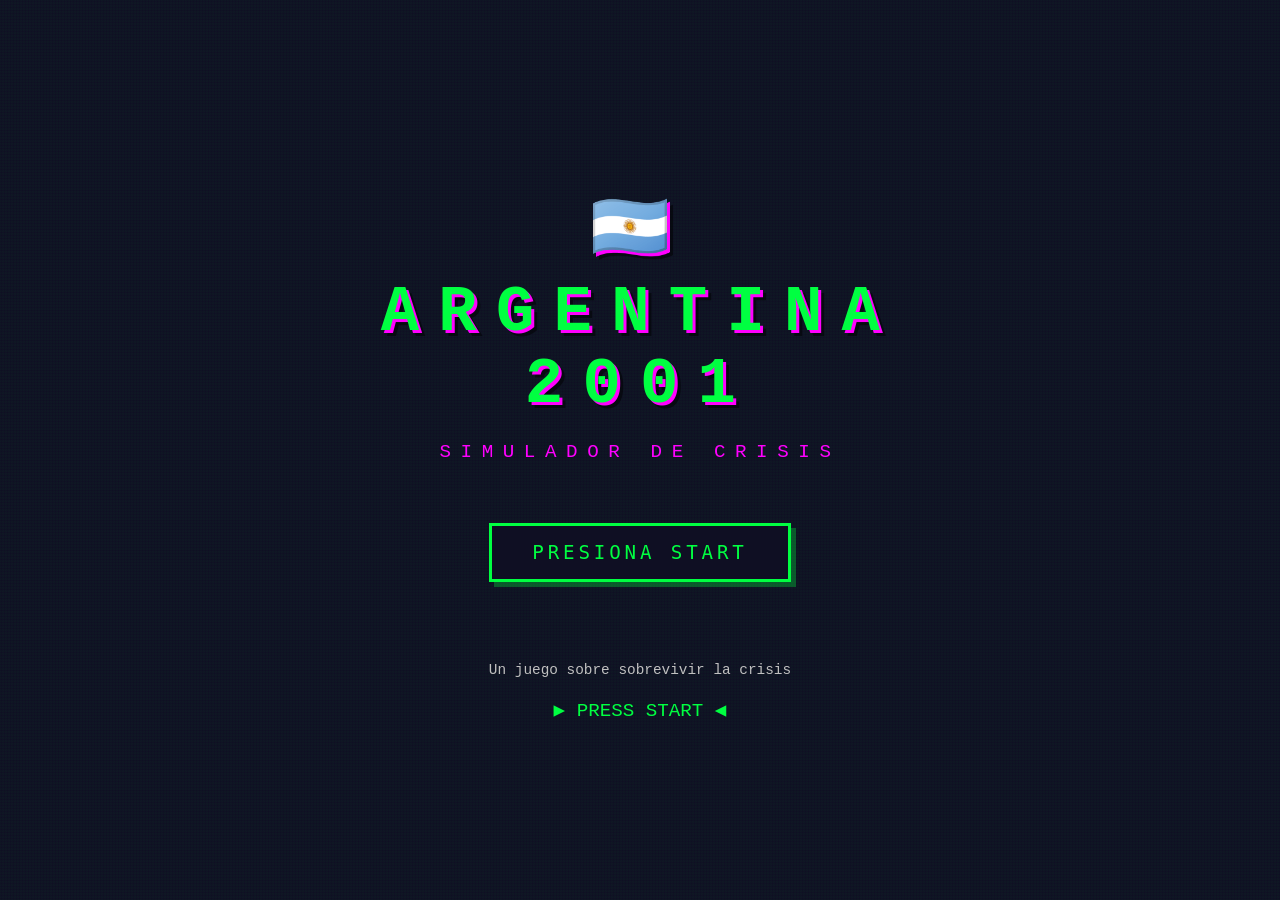
<file: public/index.html>
<!DOCTYPE html>
<html lang="es">
<head>
    <meta charset="UTF-8">
    <meta name="viewport" content="width=device-width, initial-scale=1.0">
    <title>🇦🇷 Simulador Argentina 2001</title>
    <link rel="icon" href="data:image/svg+xml,<svg xmlns=%22http://www.w3.org/2000/svg%22 viewBox=%220 0 100 100%22><text y=%22.9em%22 font-size=%2290%22>🇦🇷</text></svg>">
    <link rel="stylesheet" href="style.css">
</head>
<body>
    <div class="container">
        <!-- Pantalla de inicio -->
        <div id="start-screen" class="screen active">
            <div class="title-container">
                <h1 class="pixel-title">🇦🇷</h1>
                <h2 class="pixel-title">ARGENTINA 2001</h2>
                <p class="subtitle">SIMULADOR DE CRISIS</p>
            </div>
            <button id="start-btn" class="pixel-btn">PRESIONA START</button>
            <div class="credits">
                <p>Un juego sobre sobrevivir la crisis</p>
                <p class="blink">▶ PRESS START ◀</p>
            </div>
        </div>

        <!-- Pantalla del juego -->
        <div id="game-screen" class="screen">
            <!-- Header con stats -->
<div class="hud-overlay">
                <div class="hud-stat">
                    <span class="hud-label">T</span>
                    <span id="turn" class="hud-value">1</span>
                </div>
                <div class="hud-stat">
                    <span class="hud-label">PBI</span>
                    <span id="pbi" class="hud-value">100</span>
                </div>
                <div class="hud-stat">
                    <span class="hud-label">R</span>
                    <span id="reservas" class="hud-value">50</span>
                </div>
            </div>

            <!-- Panel de economía -->
            <div class="economy-panel">
                <div class="economy-item">
                    <span>💰 Deuda:</span>
                    <div class="progress-bar">
                        <div id="bar-deuda" class="progress-fill" style="width: 50%"></div>
                        <span id="val-deuda" class="progress-text">100</span>
                    </div>
                </div>
                <div class="economy-item">
                    <span>📉 Desempleo:</span>
                    <div class="progress-bar">
                        <div id="bar-desempleo" class="progress-fill" style="width: 20%"></div>
                        <span id="val-desempleo" class="progress-text">10%</span>
                    </div>
                </div>
                <div class="economy-item">
                    <span>🔥 Inflación:</span>
                    <div class="progress-bar">
                        <div id="bar-inflacion" class="progress-fill" style="width: 5%"></div>
                        <span id="val-inflacion" class="progress-text">-1%</span>
                    </div>
                </div>
                <div class="economy-item">
                    <span>😡 Descontento:</span>
                    <div class="progress-bar">
                        <div id="bar-descontento" class="progress-fill" style="width: 30%"></div>
                        <span id="val-descontento" class="progress-text">30</span>
                    </div>
                </div>
            </div>

            <!-- Panel de eventos -->
            <div id="event-panel" class="event-panel hidden">
                <h3 class="event-title">📰 NOTICIA</h3>
                <p id="event-text" class="event-text"></p>
                <button id="event-ok-btn" class="pixel-btn">CONTINUAR</button>
            </div>

            <!-- Panel de decisiones -->
            <div id="decision-panel" class="decision-panel">
                <h3 class="decision-title">🤔 ¿QUÉ HACÉS?</h3>
                <div id="decisions-list" class="decisions-list">
                    <!-- Se llenan dinámicamente -->
                </div>
            </div>

            <!-- Panel de game over -->
            <div id="gameover-panel" class="gameover-panel hidden">
                <h2 class="gameover-title">GAME OVER</h2>
                <p id="gameover-reason" class="gameover-reason"></p>
                <p class="gameover-turns">Sobreviviste <span id="final-turns">0</span> turnos</p>
                <button id="restart-btn" class="pixel-btn">REINTENTAR</button>
            </div>
        </div>
    </div>

    <!-- Audio (opcional) -->
    <audio id="audio-click" src="[data-uri]"))

    <script>
        // Script INLINE para evitar problemas de caché
        console.log('🚀 JS INLINE CARGADO');
        
        const API_URL = 'http://localhost:5000';
        
        window.addEventListener('load', function() {
            console.log('✅ Página cargada');
            
            const btn = document.getElementById('start-btn');
            console.log('Botón encontrado:', btn);
            
            if (btn) {
                btn.onclick = function() {
                    console.log('🖱️ CLICK DETECTADO!!!');
                    document.getElementById('start-screen').style.display = 'none';
                    document.getElementById('game-screen').style.display = 'block';
                    alert('FUNCIONA!!! Ahora voy a conectar con la API...');
                    iniciarJuego();
                };
                console.log('✅ Evento agregado');
            } else {
                console.error('❌ NO SE ENCONTRÓ EL BOTÓN');
            }
        });
        
        async function iniciarJuego() {
            try {
                console.log('Conectando a:', API_URL);
                const resp = await fetch(API_URL + '/api/new-game', {
                    method: 'POST',
                    headers: {'Content-Type': 'application/json'}
                });
                const data = await resp.json();
                console.log('Juego iniciado:', data);
                alert('Game ID: ' + data.game_id);
            } catch(e) {
                console.error('Error:', e);
                alert('Error: ' + e.message);
            }
        }
        
        console.log('📜 Script configurado');
    </script>
</body>
</html>
</file>
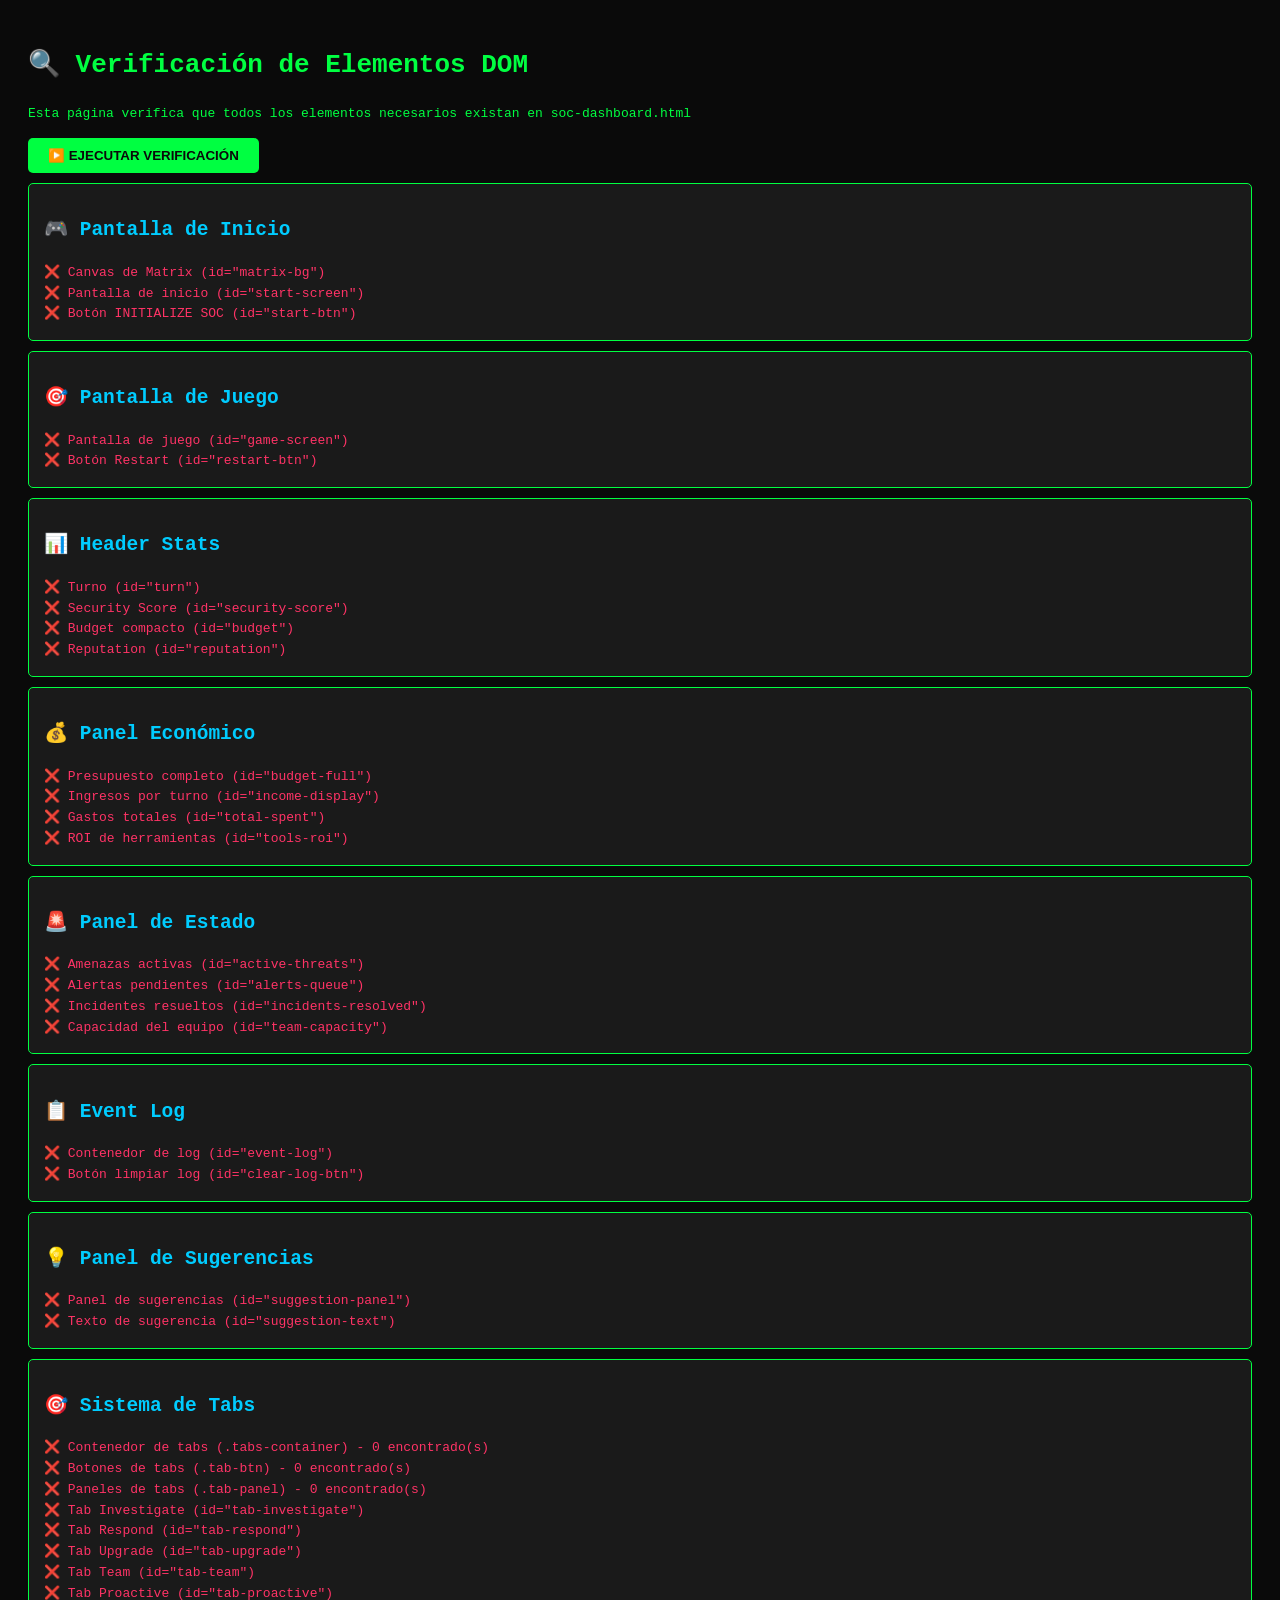
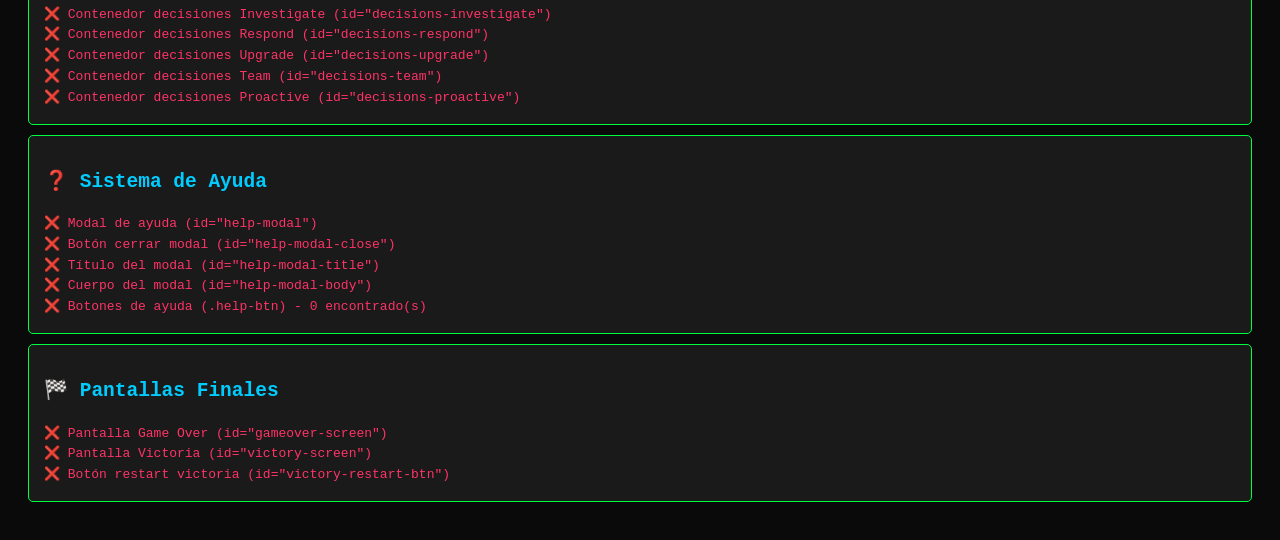
<file: public/check-dom.html>
<!DOCTYPE html>
<html lang="es">
<head>
    <meta charset="UTF-8">
    <meta name="viewport" content="width=device-width, initial-scale=1.0">
    <title>🔍 Verificación de Elementos DOM</title>
    <style>
        body {
            font-family: monospace;
            background: #0a0a0a;
            color: #00ff41;
            padding: 20px;
            line-height: 1.6;
        }
        .check { color: #00ff41; }
        .cross { color: #ff3366; }
        .section {
            background: #1a1a1a;
            border: 1px solid #00ff41;
            padding: 15px;
            margin: 10px 0;
            border-radius: 5px;
        }
        h2 { color: #00ccff; }
        button {
            background: #00ff41;
            color: #0a0a0a;
            border: none;
            padding: 10px 20px;
            font-weight: bold;
            cursor: pointer;
            border-radius: 5px;
        }
        button:hover { background: #00ccff; }
    </style>
</head>
<body>
    <h1>🔍 Verificación de Elementos DOM</h1>
    <p>Esta página verifica que todos los elementos necesarios existan en soc-dashboard.html</p>
    
    <button onclick="runChecks()">▶️ EJECUTAR VERIFICACIÓN</button>
    <div id="results"></div>

    <script>
        function check(elementId, description) {
            const exists = document.getElementById(elementId) !== null;
            const icon = exists ? '✅' : '❌';
            const className = exists ? 'check' : 'cross';
            return `<div class="${className}">${icon} ${description} (<code>id="${elementId}"</code>)</div>`;
        }

        function checkQuery(selector, description) {
            const count = document.querySelectorAll(selector).length;
            const exists = count > 0;
            const icon = exists ? '✅' : '❌';
            const className = exists ? 'check' : 'cross';
            return `<div class="${className}">${icon} ${description} (<code>${selector}</code>) - ${count} encontrado(s)</div>`;
        }

        function runChecks() {
            let html = '';

            // PANTALLA DE INICIO
            html += '<div class="section">';
            html += '<h2>🎮 Pantalla de Inicio</h2>';
            html += check('matrix-bg', 'Canvas de Matrix');
            html += check('start-screen', 'Pantalla de inicio');
            html += check('start-btn', 'Botón INITIALIZE SOC');
            html += '</div>';

            // PANTALLA DE JUEGO
            html += '<div class="section">';
            html += '<h2>🎯 Pantalla de Juego</h2>';
            html += check('game-screen', 'Pantalla de juego');
            html += check('restart-btn', 'Botón Restart');
            html += '</div>';

            // HEADER
            html += '<div class="section">';
            html += '<h2>📊 Header Stats</h2>';
            html += check('turn', 'Turno');
            html += check('security-score', 'Security Score');
            html += check('budget', 'Budget compacto');
            html += check('reputation', 'Reputation');
            html += '</div>';

            // PANEL ECONÓMICO
            html += '<div class="section">';
            html += '<h2>💰 Panel Económico</h2>';
            html += check('budget-full', 'Presupuesto completo');
            html += check('income-display', 'Ingresos por turno');
            html += check('total-spent', 'Gastos totales');
            html += check('tools-roi', 'ROI de herramientas');
            html += '</div>';

            // PANEL DE ESTADO
            html += '<div class="section">';
            html += '<h2>🚨 Panel de Estado</h2>';
            html += check('active-threats', 'Amenazas activas');
            html += check('alerts-queue', 'Alertas pendientes');
            html += check('incidents-resolved', 'Incidentes resueltos');
            html += check('team-capacity', 'Capacidad del equipo');
            html += '</div>';

            // EVENT LOG
            html += '<div class="section">';
            html += '<h2>📋 Event Log</h2>';
            html += check('event-log', 'Contenedor de log');
            html += check('clear-log-btn', 'Botón limpiar log');
            html += '</div>';

            // SUGERENCIAS
            html += '<div class="section">';
            html += '<h2>💡 Panel de Sugerencias</h2>';
            html += check('suggestion-panel', 'Panel de sugerencias');
            html += check('suggestion-text', 'Texto de sugerencia');
            html += '</div>';

            // SISTEMA DE TABS
            html += '<div class="section">';
            html += '<h2>🎯 Sistema de Tabs</h2>';
            html += checkQuery('.tabs-container', 'Contenedor de tabs');
            html += checkQuery('.tab-btn', 'Botones de tabs');
            html += checkQuery('.tab-panel', 'Paneles de tabs');
            html += check('tab-investigate', 'Tab Investigate');
            html += check('tab-respond', 'Tab Respond');
            html += check('tab-upgrade', 'Tab Upgrade');
            html += check('tab-team', 'Tab Team');
            html += check('tab-proactive', 'Tab Proactive');
            html += check('decisions-investigate', 'Contenedor decisiones Investigate');
            html += check('decisions-respond', 'Contenedor decisiones Respond');
            html += check('decisions-upgrade', 'Contenedor decisiones Upgrade');
            html += check('decisions-team', 'Contenedor decisiones Team');
            html += check('decisions-proactive', 'Contenedor decisiones Proactive');
            html += '</div>';

            // SISTEMA DE AYUDA
            html += '<div class="section">';
            html += '<h2>❓ Sistema de Ayuda</h2>';
            html += check('help-modal', 'Modal de ayuda');
            html += check('help-modal-close', 'Botón cerrar modal');
            html += check('help-modal-title', 'Título del modal');
            html += check('help-modal-body', 'Cuerpo del modal');
            html += checkQuery('.help-btn', 'Botones de ayuda');
            html += '</div>';

            // PANTALLAS FINALES
            html += '<div class="section">';
            html += '<h2>🏁 Pantallas Finales</h2>';
            html += check('gameover-screen', 'Pantalla Game Over');
            html += check('victory-screen', 'Pantalla Victoria');
            html += check('victory-restart-btn', 'Botón restart victoria');
            html += '</div>';

            document.getElementById('results').innerHTML = html;
        }

        // Auto-run on load
        window.addEventListener('load', () => {
            setTimeout(runChecks, 500);
        });
    </script>
</body>
</html>
</file>
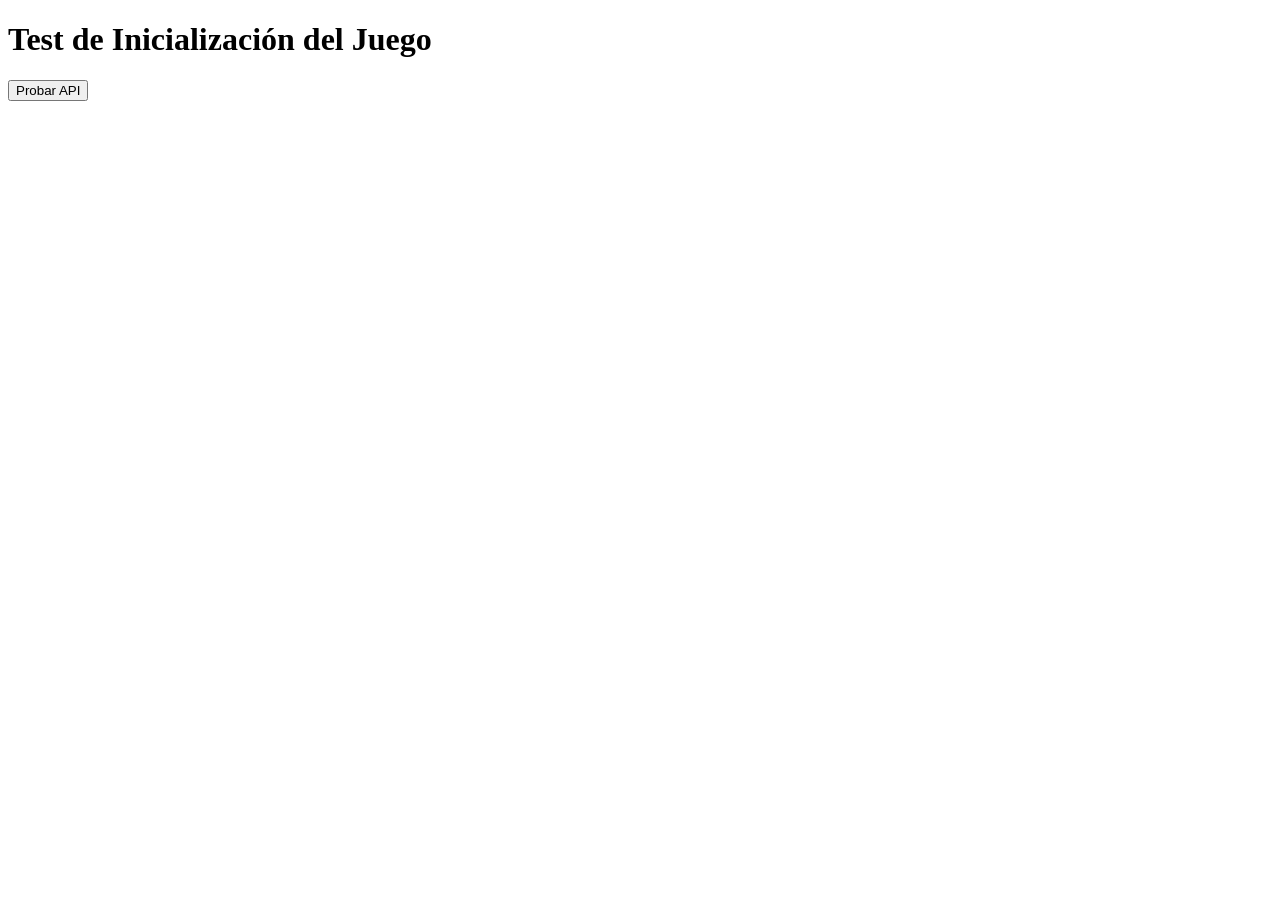
<file: public/test-init.html>
<!DOCTYPE html>
<html lang="es">
<head>
    <meta charset="UTF-8">
    <meta name="viewport" content="width=device-width, initial-scale=1.0">
    <title>Test Initialization</title>
</head>
<body>
    <h1>Test de Inicialización del Juego</h1>
    <button id="test-btn">Probar API</button>
    <pre id="result"></pre>

    <script>
        const API_URL = window.location.hostname === 'localhost' 
            ? 'http://localhost:8080'
            : '';

        document.getElementById('test-btn').addEventListener('click', async () => {
            const result = document.getElementById('result');
            result.textContent = 'Probando API...\n';

            try {
                // Test 1: Health check
                result.textContent += '\n1. Testing health endpoint...\n';
                const healthRes = await fetch(`${API_URL}/api/health`);
                const health = await healthRes.json();
                result.textContent += `   ✅ Health: ${health.status}\n`;

                // Test 2: Create game
                result.textContent += '\n2. Creating new game...\n';
                const gameRes = await fetch(`${API_URL}/api/game/new`, {
                    method: 'POST',
                    headers: { 'Content-Type': 'application/json' }
                });
                const game = await gameRes.json();
                result.textContent += `   ✅ Session: ${game.sessionId}\n`;
                result.textContent += `   ✅ Budget: $${game.state.budget}\n`;
                result.textContent += `   ✅ Security Score: ${game.state.securityScore}\n`;

                // Test 3: Get decisions
                result.textContent += '\n3. Getting decisions...\n';
                const decisionsRes = await fetch(`${API_URL}/api/game/${game.sessionId}/decisions?category=investigate`);
                const decisions = await decisionsRes.json();
                result.textContent += `   ✅ Found ${decisions.decisions.length} decisions\n`;

                result.textContent += '\n✅ TODAS LAS PRUEBAS PASARON!\n';
                result.textContent += '\nEl servidor funciona correctamente.\n';
                result.textContent += 'Si el juego no arranca, el problema está en el JavaScript del frontend.\n';

            } catch (error) {
                result.textContent += `\n❌ ERROR: ${error.message}\n`;
            }
        });
    </script>
</body>
</html>
</file>
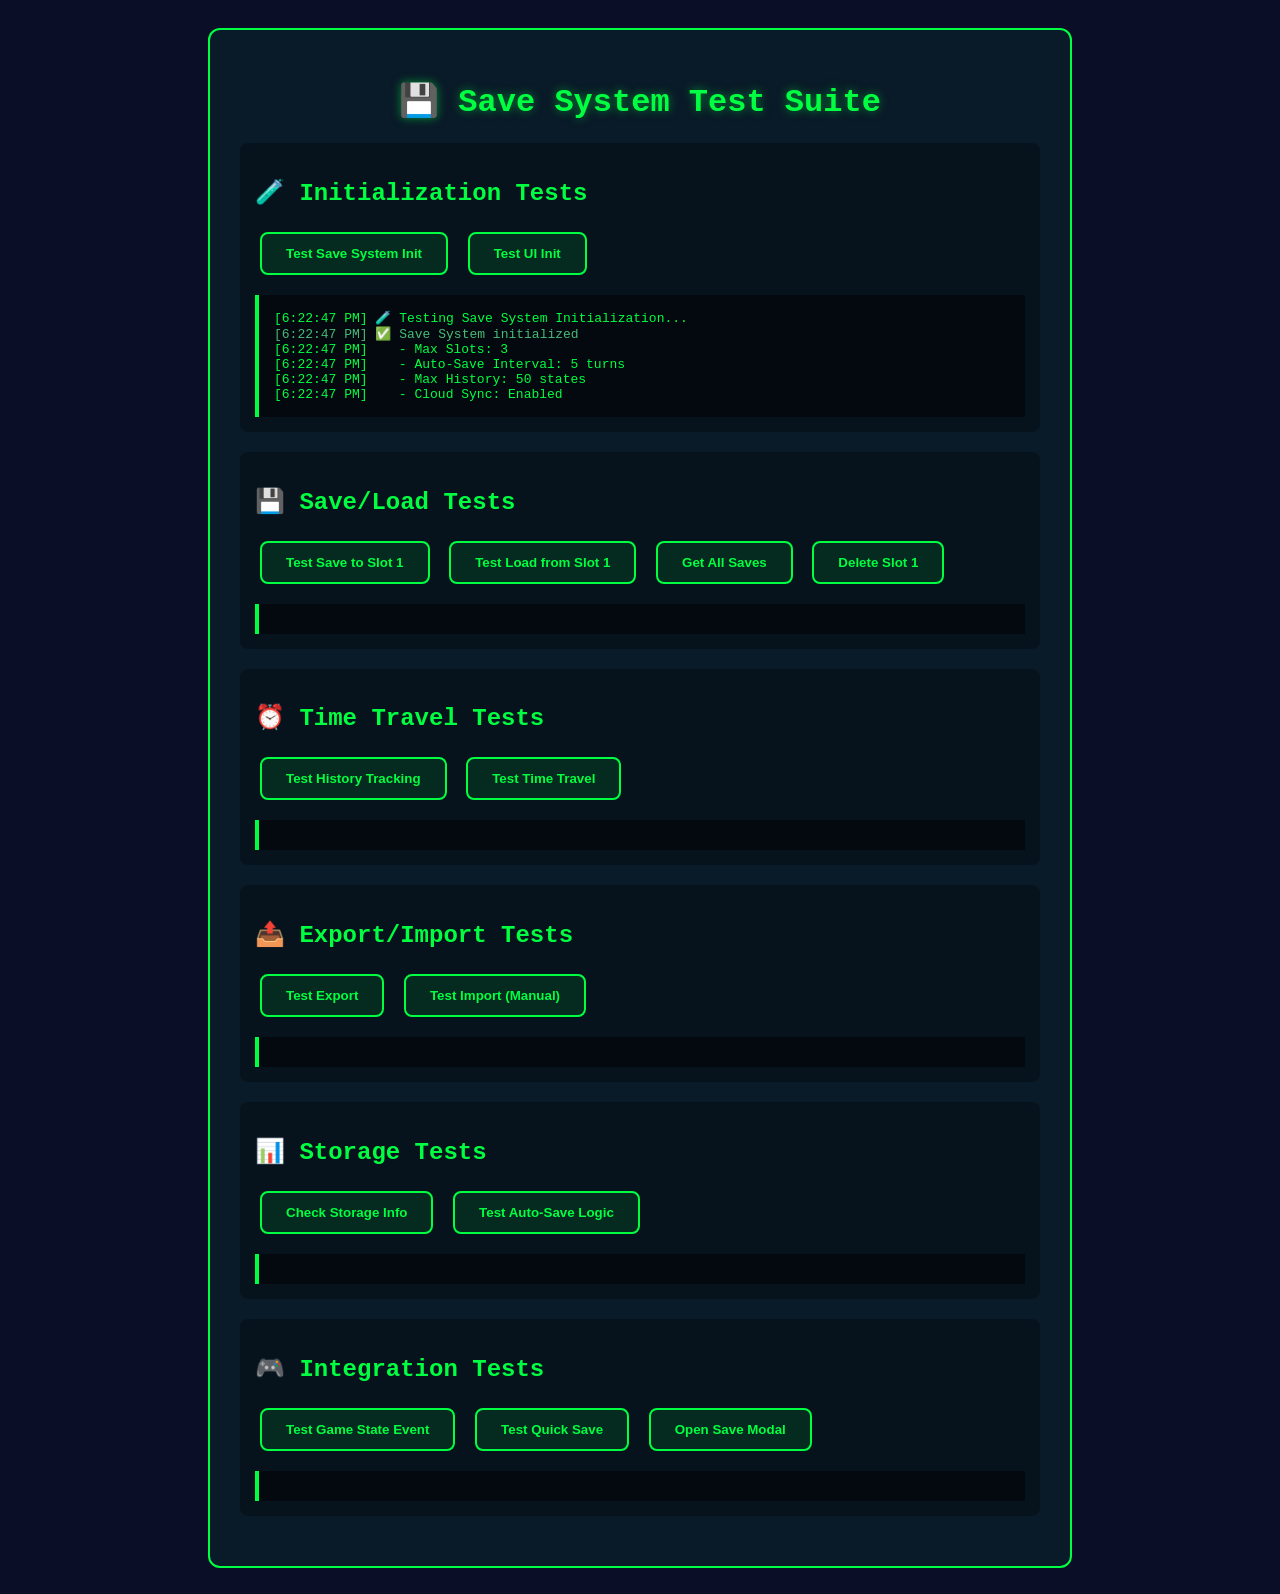
<file: public/test-save-system.html>
<!DOCTYPE html>
<html lang="en">
<head>
    <meta charset="UTF-8">
    <meta name="viewport" content="width=device-width, initial-scale=1.0">
    <title>Save System Test</title>
    <link rel="stylesheet" href="save-styles.css">
    <style>
        body {
            font-family: 'Courier New', monospace;
            background: #0a0e27;
            color: #00ff41;
            padding: 20px;
        }
        .test-container {
            max-width: 800px;
            margin: 0 auto;
            background: rgba(0, 255, 65, 0.05);
            border: 2px solid #00ff41;
            border-radius: 12px;
            padding: 30px;
        }
        .test-section {
            margin: 20px 0;
            padding: 15px;
            background: rgba(0, 0, 0, 0.3);
            border-radius: 8px;
        }
        .test-btn {
            background: rgba(0, 255, 65, 0.1);
            border: 2px solid #00ff41;
            color: #00ff41;
            padding: 12px 24px;
            margin: 5px;
            border-radius: 8px;
            cursor: pointer;
            font-weight: bold;
            transition: all 0.3s ease;
        }
        .test-btn:hover {
            background: #00ff41;
            color: #000;
        }
        .output {
            margin-top: 15px;
            padding: 15px;
            background: rgba(0, 0, 0, 0.5);
            border-left: 4px solid #00ff41;
            font-family: monospace;
            white-space: pre-wrap;
            max-height: 300px;
            overflow-y: auto;
        }
        .success {
            color: #48bb78;
        }
        .error {
            color: #ff4757;
        }
        h1 {
            text-align: center;
            text-shadow: 0 0 10px rgba(0, 255, 65, 0.5);
        }
    </style>
</head>
<body>
    <div class="test-container">
        <h1>💾 Save System Test Suite</h1>
        
        <div class="test-section">
            <h2>🧪 Initialization Tests</h2>
            <button class="test-btn" onclick="testInit()">Test Save System Init</button>
            <button class="test-btn" onclick="testUI()">Test UI Init</button>
            <div id="init-output" class="output"></div>
        </div>

        <div class="test-section">
            <h2>💾 Save/Load Tests</h2>
            <button class="test-btn" onclick="testSave()">Test Save to Slot 1</button>
            <button class="test-btn" onclick="testLoad()">Test Load from Slot 1</button>
            <button class="test-btn" onclick="testGetAllSaves()">Get All Saves</button>
            <button class="test-btn" onclick="testDeleteSave()">Delete Slot 1</button>
            <div id="save-output" class="output"></div>
        </div>

        <div class="test-section">
            <h2>⏰ Time Travel Tests</h2>
            <button class="test-btn" onclick="testHistory()">Test History Tracking</button>
            <button class="test-btn" onclick="testTimeTravel()">Test Time Travel</button>
            <div id="history-output" class="output"></div>
        </div>

        <div class="test-section">
            <h2>📤 Export/Import Tests</h2>
            <button class="test-btn" onclick="testExport()">Test Export</button>
            <button class="test-btn" onclick="testImport()">Test Import (Manual)</button>
            <div id="export-output" class="output"></div>
        </div>

        <div class="test-section">
            <h2>📊 Storage Tests</h2>
            <button class="test-btn" onclick="testStorageInfo()">Check Storage Info</button>
            <button class="test-btn" onclick="testAutoSave()">Test Auto-Save Logic</button>
            <div id="storage-output" class="output"></div>
        </div>

        <div class="test-section">
            <h2>🎮 Integration Tests</h2>
            <button class="test-btn" onclick="testGameStateEvent()">Test Game State Event</button>
            <button class="test-btn" onclick="testQuickSave()">Test Quick Save</button>
            <button class="test-btn" onclick="openModal()">Open Save Modal</button>
            <div id="integration-output" class="output"></div>
        </div>
    </div>

    <script src="save-system.js"></script>
    <script src="save-ui.js"></script>
    
    <script>
        // Test utilities
        function log(containerId, message, type = 'info') {
            const container = document.getElementById(containerId);
            const timestamp = new Date().toLocaleTimeString();
            const className = type === 'success' ? 'success' : type === 'error' ? 'error' : '';
            container.innerHTML += `<div class="${className}">[${timestamp}] ${message}</div>`;
            container.scrollTop = container.scrollHeight;
        }

        function clearLog(containerId) {
            document.getElementById(containerId).innerHTML = '';
        }

        // Mock game state
        function createMockGameState(turn = 10) {
            return {
                turn: turn,
                securityScore: 85,
                budget: 150000,
                reputation: 75,
                activeThreats: 2,
                detectedThreats: 5,
                events: ['event1', 'event2'],
                history: ['action1', 'action2'],
                teamLevel: 2,
                siemLevel: 1,
                edrLevel: 0,
                firewallLevel: 1,
                dlpLevel: 0,
                backupLevel: 0,
                difficulty: 'normal',
                startTime: Date.now() - 600000,
                sessionId: 'test-session-123'
            };
        }

        // ========== Initialization Tests ==========
        function testInit() {
            clearLog('init-output');
            log('init-output', '🧪 Testing Save System Initialization...');
            
            if (window.saveSystem) {
                log('init-output', '✅ Save System initialized', 'success');
                log('init-output', `   - Max Slots: ${window.saveSystem.options.maxSlots}`);
                log('init-output', `   - Auto-Save Interval: ${window.saveSystem.options.autoSaveInterval} turns`);
                log('init-output', `   - Max History: ${window.saveSystem.options.maxHistoryStates} states`);
                log('init-output', `   - Cloud Sync: ${window.saveSystem.options.cloudSyncEnabled ? 'Enabled' : 'Disabled'}`);
            } else {
                log('init-output', '❌ Save System not found', 'error');
            }
        }

        function testUI() {
            clearLog('init-output');
            log('init-output', '🧪 Testing Save UI Initialization...');
            
            if (window.saveUI) {
                log('init-output', '✅ Save UI initialized', 'success');
                log('init-output', '   - Modal created');
                log('init-output', '   - Floating button created');
                log('init-output', '   - Event listeners attached');
            } else {
                log('init-output', '❌ Save UI not found', 'error');
            }
        }

        // ========== Save/Load Tests ==========
        function testSave() {
            clearLog('save-output');
            log('save-output', '🧪 Testing Save to Slot 1...');
            
            const mockState = createMockGameState(15);
            const result = window.saveSystem.saveGame(1, mockState);
            
            if (result.success) {
                log('save-output', '✅ Save successful', 'success');
                log('save-output', `   - Slot: ${result.slot}`);
                log('save-output', `   - Timestamp: ${new Date(result.timestamp).toLocaleString()}`);
            } else {
                log('save-output', `❌ Save failed: ${result.error}`, 'error');
            }
        }

        function testLoad() {
            clearLog('save-output');
            log('save-output', '🧪 Testing Load from Slot 1...');
            
            const result = window.saveSystem.loadGame(1);
            
            if (result.success) {
                log('save-output', '✅ Load successful', 'success');
                log('save-output', `   - Turn: ${result.gameState.turn}`);
                log('save-output', `   - Score: ${result.gameState.securityScore}`);
                log('save-output', `   - Budget: $${result.gameState.budget.toLocaleString()}`);
            } else {
                log('save-output', `❌ Load failed: ${result.error}`, 'error');
            }
        }

        function testGetAllSaves() {
            clearLog('save-output');
            log('save-output', '🧪 Getting All Saves...');
            
            const saves = window.saveSystem.getAllSaves();
            log('save-output', `Found ${saves.length} slots:`);
            
            saves.forEach(save => {
                if (save.empty) {
                    log('save-output', `   - Slot ${save.slot}: Empty`);
                } else {
                    log('save-output', `   - Slot ${save.slot}: Turn ${save.turn}, Score ${save.score}, ${save.date}`);
                }
            });
        }

        function testDeleteSave() {
            clearLog('save-output');
            log('save-output', '🧪 Testing Delete Slot 1...');
            
            const result = window.saveSystem.deleteSave(1);
            
            if (result.success) {
                log('save-output', '✅ Delete successful', 'success');
            } else {
                log('save-output', `❌ Delete failed: ${result.error}`, 'error');
            }
        }

        // ========== Time Travel Tests ==========
        function testHistory() {
            clearLog('history-output');
            log('history-output', '🧪 Testing History Tracking...');
            
            // Create multiple states
            for (let i = 1; i <= 5; i++) {
                const state = createMockGameState(i * 5);
                window.saveSystem.addToHistory(state);
                log('history-output', `   - Added turn ${i * 5} to history`);
            }
            
            const turns = window.saveSystem.getAvailableTurns();
            log('history-output', `✅ ${turns.length} history states available`, 'success');
        }

        function testTimeTravel() {
            clearLog('history-output');
            log('history-output', '🧪 Testing Time Travel...');
            
            const turns = window.saveSystem.getAvailableTurns();
            
            if (turns.length === 0) {
                log('history-output', '⚠️ No history available. Run "Test History Tracking" first.', 'error');
                return;
            }
            
            const targetTurn = turns[0].turn;
            log('history-output', `Traveling to turn ${targetTurn}...`);
            
            const result = window.saveSystem.travelToTurn(targetTurn);
            
            if (result.success) {
                log('history-output', '✅ Time travel successful', 'success');
                log('history-output', `   - Restored to turn ${result.gameState.turn}`);
            } else {
                log('history-output', `❌ Time travel failed: ${result.error}`, 'error');
            }
        }

        // ========== Export/Import Tests ==========
        function testExport() {
            clearLog('export-output');
            log('export-output', '🧪 Testing Export...');
            
            // First save something
            const mockState = createMockGameState(20);
            window.saveSystem.saveGame(2, mockState);
            
            const result = window.saveSystem.exportSave(2);
            
            if (result.success) {
                log('export-output', '✅ Export triggered (check downloads)', 'success');
            } else {
                log('export-output', `❌ Export failed: ${result.error}`, 'error');
            }
        }

        function testImport() {
            clearLog('export-output');
            log('export-output', '📤 Import test requires manual file selection.');
            log('export-output', 'Use the Save Modal → Import/Export tab to test import.');
        }

        // ========== Storage Tests ==========
        function testStorageInfo() {
            clearLog('storage-output');
            log('storage-output', '🧪 Testing Storage Info...');
            
            const info = window.saveSystem.getStorageInfo();
            
            log('storage-output', '📊 Storage Information:');
            log('storage-output', `   - Items: ${info.items}`);
            log('storage-output', `   - Used: ${info.usedMB} MB (${info.percentUsed}%)`);
            log('storage-output', `   - Limit: ${info.limitMB} MB`);
            
            if (info.percentUsed > 80) {
                log('storage-output', '⚠️ Storage almost full!', 'error');
            } else {
                log('storage-output', '✅ Storage healthy', 'success');
            }
        }

        function testAutoSave() {
            clearLog('storage-output');
            log('storage-output', '🧪 Testing Auto-Save Logic...');
            
            const mockState = createMockGameState(0);
            window.saveSystem.currentGameState = mockState;
            window.saveSystem.lastSavedTurn = 0;
            
            // Test turn 5 (should auto-save)
            mockState.turn = 5;
            const shouldSave5 = window.saveSystem.shouldAutoSave(mockState);
            log('storage-output', `   - Turn 5: ${shouldSave5 ? 'Should auto-save ✅' : 'Should not auto-save ❌'}`);
            
            // Test turn 7 (should not auto-save yet)
            mockState.turn = 7;
            window.saveSystem.lastSavedTurn = 5;
            const shouldSave7 = window.saveSystem.shouldAutoSave(mockState);
            log('storage-output', `   - Turn 7 (last save: 5): ${shouldSave7 ? 'Should auto-save ❌' : 'Should not auto-save ✅'}`);
            
            // Test turn 10 (should auto-save)
            mockState.turn = 10;
            const shouldSave10 = window.saveSystem.shouldAutoSave(mockState);
            log('storage-output', `   - Turn 10 (last save: 5): ${shouldSave10 ? 'Should auto-save ✅' : 'Should not auto-save ❌'}`);
        }

        // ========== Integration Tests ==========
        function testGameStateEvent() {
            clearLog('integration-output');
            log('integration-output', '🧪 Testing Game State Event...');
            
            const mockState = createMockGameState(25);
            
            // Dispatch event
            window.dispatchEvent(new CustomEvent('gameStateUpdate', {
                detail: mockState
            }));
            
            log('integration-output', '✅ Event dispatched', 'success');
            log('integration-output', '   - Auto-save system should receive this event');
        }

        function testQuickSave() {
            clearLog('integration-output');
            log('integration-output', '🧪 Testing Quick Save...');
            
            const mockState = createMockGameState(30);
            window.saveSystem.currentGameState = mockState;
            
            window.saveSystem.createQuickSave();
            
            log('integration-output', '✅ Quick save created', 'success');
            log('integration-output', '   - Check localStorage for "soc-sim-quicksave"');
        }

        function openModal() {
            clearLog('integration-output');
            log('integration-output', '🧪 Opening Save Modal...');
            
            if (window.saveUI) {
                window.saveUI.openSaveModal();
                log('integration-output', '✅ Modal opened', 'success');
            } else {
                log('integration-output', '❌ Save UI not initialized', 'error');
            }
        }

        // Auto-run init tests on load
        window.addEventListener('load', () => {
            setTimeout(() => {
                testInit();
            }, 500);
        });
    </script>
</body>
</html>
</file>
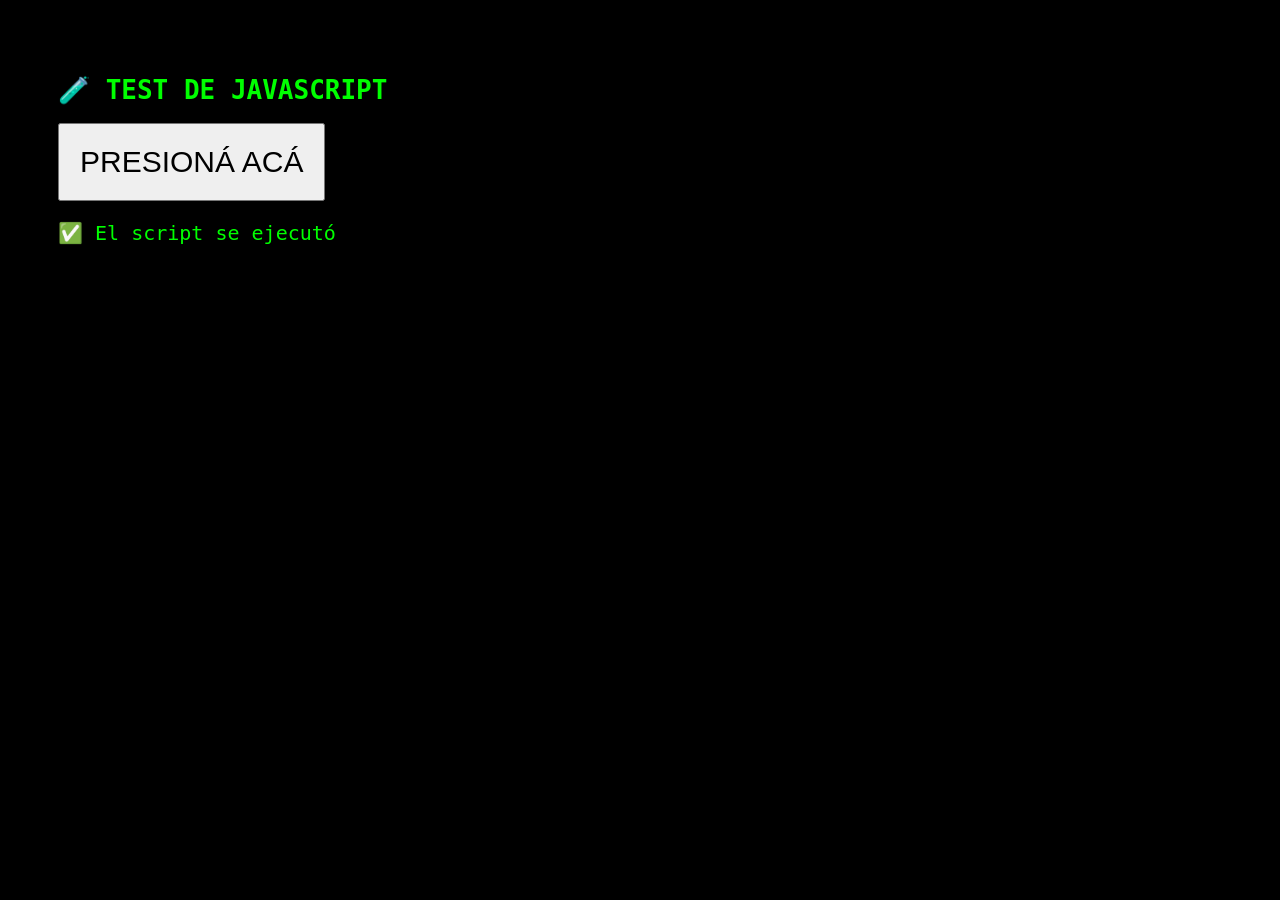
<file: public/test.html>
<!DOCTYPE html>
<html>
<head>
    <title>TEST</title>
</head>
<body style="background: black; color: lime; font-family: monospace; padding: 50px;">
    <h1>🧪 TEST DE JAVASCRIPT</h1>
    <button id="btn" style="font-size: 30px; padding: 20px;">PRESIONÁ ACÁ</button>
    <div id="result" style="margin-top: 20px; font-size: 20px;"></div>
    
    <script>
        // Si ves esto en View Source, el archivo está bien
        alert('¡JAVASCRIPT FUNCIONA!');
        console.log('✅ Console funciona');
        
        document.getElementById('result').innerHTML = '✅ El script se ejecutó';
        
        document.getElementById('btn').onclick = function() {
            alert('¡CLICK FUNCIONA!');
            document.getElementById('result').innerHTML = '🎉 TODO FUNCIONA!!!';
        };
    </script>
</body>
</html>
</file>
<file: public/style.css>
/* Reset y configuración base */
* {
    margin: 0;
    padding: 0;
    box-sizing: border-box;
}

:root {
    --retro-bg: #0f0f23;
    --retro-primary: #00ff41;
    --retro-secondary: #ff00ff;
    --retro-danger: #ff0040;
    --retro-warning: #ffaa00;
    --retro-text: #c0c0c0;
    --retro-border: #00ff41;
    --retro-shadow: rgba(0, 255, 65, 0.5);
}

@font-face {
    font-family: 'Pixel';
    src: local('Courier New'), local('Courier'), monospace;
}

body {
    font-family: 'Pixel', 'Courier New', monospace;
    background: var(--retro-bg);
    color: var(--retro-text);
    min-height: 100vh;
    display: flex;
    justify-content: center;
    align-items: center;
    background-image: 
        repeating-linear-gradient(0deg, rgba(0,255,65,0.03) 0px, transparent 1px, transparent 2px, rgba(0,255,65,0.03) 3px),
        repeating-linear-gradient(90deg, rgba(0,255,65,0.03) 0px, transparent 1px, transparent 2px, rgba(0,255,65,0.03) 3px);
    animation: scanlines 8s linear infinite;
}

@keyframes scanlines {
    0% { background-position: 0 0; }
    100% { background-position: 0 100px; }
}

.container {
    width: 100%;
    max-width: 800px;
    padding: 20px;
}

/* Screens */
.screen {
    display: none;
    animation: fadeIn 0.5s;
}

.screen.active {
    display: block;
}

@keyframes fadeIn {
    from { opacity: 0; }
    to { opacity: 1; }
}

/* Pantalla de inicio */
#start-screen {
    text-align: center;
    padding: 40px 20px;
}

.title-container {
    margin-bottom: 60px;
    animation: glow 2s ease-in-out infinite;
}

@keyframes glow {
    0%, 100% { text-shadow: 0 0 10px var(--retro-shadow), 0 0 20px var(--retro-shadow); }
    50% { text-shadow: 0 0 20px var(--retro-shadow), 0 0 40px var(--retro-shadow); }
}

.pixel-title {
    color: var(--retro-primary);
    font-size: 4rem;
    text-transform: uppercase;
    letter-spacing: 0.3em;
    margin: 10px 0;
    text-shadow: 
        3px 3px 0 var(--retro-secondary),
        6px 6px 0 rgba(0,0,0,0.5);
}

.subtitle {
    color: var(--retro-secondary);
    font-size: 1.2rem;
    letter-spacing: 0.5em;
    margin-top: 20px;
}

.credits {
    margin-top: 80px;
    font-size: 0.9rem;
}

.blink {
    animation: blink 1s step-start infinite;
    color: var(--retro-primary);
    font-size: 1.2rem;
    margin-top: 20px;
}

@keyframes blink {
    50% { opacity: 0; }
}

/* Botones pixelados */
.pixel-btn {
    background: var(--retro-bg);
    color: var(--retro-primary);
    border: 3px solid var(--retro-primary);
    padding: 15px 40px;
    font-family: 'Pixel', monospace;
    font-size: 1.2rem;
    cursor: pointer;
    text-transform: uppercase;
    letter-spacing: 0.2em;
    position: relative;
    transition: all 0.1s;
    box-shadow: 5px 5px 0 rgba(0,255,65,0.3);
}

.pixel-btn:hover {
    background: var(--retro-primary);
    color: var(--retro-bg);
    box-shadow: 7px 7px 0 rgba(0,255,65,0.5);
    transform: translate(-2px, -2px);
}

.pixel-btn:active {
    transform: translate(3px, 3px);
    box-shadow: 2px 2px 0 rgba(0,255,65,0.3);
}

/* Game screen */
/* HUD Overlay - Siempre visible, esquina superior derecha */
.hud-overlay {
    position: fixed;
    top: 20px;
    right: 20px;
    display: flex;
    gap: 10px;
    background: rgba(0,0,0,0.8);
    border: 2px solid var(--retro-primary);
    border-radius: 8px;
    padding: 10px;
    backdrop-filter: blur(10px);
    z-index: 1000;
    animation: hudGlow 2s ease-in-out infinite alternate;
    box-shadow: 0 0 20px var(--retro-shadow);
}

@keyframes hudGlow {
    0% { box-shadow: 0 0 10px var(--retro-shadow); }
    100% { box-shadow: 0 0 30px var(--retro-shadow); }
}

.hud-stat {
    display: flex;
    flex-direction: column;
    align-items: center;
    min-width: 50px;
}

.hud-label {
    font-size: 0.7rem;
    color: var(--retro-secondary);
    text-transform: uppercase;
}

.hud-value {
    font-size: 1.2rem;
    color: var(--retro-primary);
    font-weight: bold;
    text-shadow: 0 0 5px var(--retro-primary);
}

/* Legacy game-header (hide when HUD active) */
.game-header {
    display: none; /* Ocultar header grande, HUD lo reemplaza */
}

/* Panel de economía */
.economy-panel {
    background: rgba(0,0,0,0.5);
    border: 2px solid var(--retro-border);
    padding: 20px;
    margin-bottom: 20px;
}

.economy-item {
    display: flex;
    align-items: center;
    margin-bottom: 15px;
    gap: 10px;
}

.economy-item span:first-child {
    min-width: 140px;
    color: var(--retro-text);
}

.progress-bar {
    flex: 1;
    height: 24px;
    background: rgba(0,0,0,0.5);
    border: 2px solid var(--retro-primary);
    position: relative;
    overflow: hidden;
}

.progress-fill {
    height: 100%;
    background: linear-gradient(90deg, var(--retro-primary) 0%, var(--retro-secondary) 100%);
    transition: width 0.5s ease;
    position: relative;
}

.progress-fill.danger {
    background: linear-gradient(90deg, var(--retro-danger) 0%, var(--retro-warning) 100%);
}

.progress-text {
    position: absolute;
    top: 50%;
    left: 50%;
    transform: translate(-50%, -50%);
    color: white;
    font-weight: bold;
    text-shadow: 1px 1px 2px rgba(0,0,0,0.8);
    z-index: 10;
}

/* Panel de eventos */
.event-panel {
    background: rgba(255,0,64,0.1);
    border: 3px solid var(--retro-danger);
    padding: 20px;
    margin-bottom: 20px;
    animation: slideDown 0.3s;
}

.event-panel.hidden {
    display: none;
}

@keyframes slideDown {
    from {
        transform: translateY(-100%);
        opacity: 0;
    }
    to {
        transform: translateY(0);
        opacity: 1;
    }
}

.event-title {
    color: var(--retro-danger);
    margin-bottom: 15px;
    text-align: center;
    font-size: 1.5rem;
}

.event-text {
    color: var(--retro-text);
    line-height: 1.6;
    margin-bottom: 20px;
    text-align: center;
}

/* Panel de decisiones */
.decision-panel {
    background: rgba(0,0,0,0.5);
    border: 2px solid var(--retro-border);
    padding: 20px;
}

.decision-title {
    color: var(--retro-primary);
    margin-bottom: 20px;
    text-align: center;
    font-size: 1.3rem;
}

.decisions-list {
    display: grid;
    gap: 15px;
}

.decision-card.iconic {
    display: flex;
    flex-direction: column;
    align-items: center;
    text-align: center;
    background: rgba(0,255,65,0.1);
    border: 3px solid var(--retro-primary);
    padding: 20px 15px;
    cursor: pointer;
    transition: all 0.3s ease;
    position: relative;
    min-height: 120px;
}

.decision-card.iconic:hover {
    background: rgba(0,255,65,0.25);
    border-color: var(--retro-secondary);
    transform: scale(1.05) translateY(-5px);
    box-shadow: 0 10px 30px var(--retro-shadow);
}

.decision-icon {
    font-size: 3rem;
    margin-bottom: 10px;
    filter: drop-shadow(0 0 10px var(--retro-primary));
    transition: transform 0.2s;
}

.decision-card.iconic:hover .decision-icon {
    transform: scale(1.2) rotate(10deg);
}

.decision-short-title {
    color: var(--retro-primary);
    font-size: 1rem;
    font-weight: bold;
    text-shadow: 1px 1px 2px rgba(0,0,0,0.8);
}

/* Legacy card styles preserved */
.decision-card {
    background: rgba(0,255,65,0.05);
    border: 2px solid var(--retro-primary);
    padding: 15px;
    cursor: pointer;
    transition: all 0.2s;
}

.decision-card:hover {
    background: rgba(0,255,65,0.2);
    border-color: var(--retro-secondary);
    transform: translateX(5px);
}

.decision-card-title {
    color: var(--retro-primary);
    font-size: 1.1rem;
    margin-bottom: 10px;
}

.decision-card-desc {
    color: var(--retro-text);
    font-size: 0.9rem;
    line-height: 1.4;
}

/* Game Over */
.gameover-panel {
    background: rgba(255,0,64,0.2);
    border: 3px solid var(--retro-danger);
    padding: 40px;
    text-align: center;
    animation: gameOverAnim 0.5s;
}

.gameover-panel.hidden {
    display: none;
}

@keyframes gameOverAnim {
    0% { transform: scale(0.5); opacity: 0; }
    50% { transform: scale(1.1); }
    100% { transform: scale(1); opacity: 1; }
}

.gameover-title {
    color: var(--retro-danger);
    font-size: 3rem;
    margin-bottom: 20px;
    animation: shake 0.5s;
}

@keyframes shake {
    0%, 100% { transform: translateX(0); }
    25% { transform: translateX(-10px); }
    75% { transform: translateX(10px); }
}

.gameover-reason {
    color: var(--retro-text);
    font-size: 1.2rem;
    margin-bottom: 30px;
    line-height: 1.6;
}

.gameover-turns {
    color: var(--retro-primary);
    font-size: 1.5rem;
    margin-bottom: 30px;
}

/* Responsive */
@media (max-width: 768px) {
    .pixel-title {
        font-size: 2.5rem;
    }
    
    .subtitle {
        font-size: 1rem;
        letter-spacing: 0.3em;
    }
    
    .stat-box {
        min-width: 90px;
        padding: 8px 15px;
    }
    
    .economy-item {
        flex-direction: column;
        align-items: stretch;
    }
    
    .economy-item span:first-child {
        min-width: auto;
        margin-bottom: 5px;
    }
    
    .pixel-btn {
        padding: 12px 30px;
        font-size: 1rem;
    }
}

@media (max-width: 480px) {
    .pixel-title {
        font-size: 2rem;
    }
    
    .container {
        padding: 10px;
    }
    
    .gameover-title {
        font-size: 2rem;
    }
}
</file>
<file: public/save-styles.css>
/**
 * Save System Styles
 * Modern, responsive UI for save management
 */

/* Floating Save Button */
.floating-save-btn {
  position: fixed;
  bottom: 80px;
  right: 20px;
  width: 60px;
  height: 60px;
  background: linear-gradient(135deg, #667eea 0%, #764ba2 100%);
  border: none;
  border-radius: 50%;
  font-size: 28px;
  cursor: pointer;
  box-shadow: 0 4px 20px rgba(102, 126, 234, 0.5);
  transition: all 0.3s ease;
  z-index: 1000;
  display: flex;
  align-items: center;
  justify-content: center;
}

.floating-save-btn:hover {
  transform: scale(1.1);
  box-shadow: 0 6px 30px rgba(102, 126, 234, 0.7);
}

.floating-save-btn:active {
  transform: scale(0.95);
}

/* Modal */
.save-modal {
  display: none;
  position: fixed;
  z-index: 2000;
  left: 0;
  top: 0;
  width: 100%;
  height: 100%;
  background-color: rgba(0, 0, 0, 0.8);
  backdrop-filter: blur(4px);
  animation: fadeIn 0.3s ease;
}

@keyframes fadeIn {
  from { opacity: 0; }
  to { opacity: 1; }
}

.save-modal-content {
  position: relative;
  background: linear-gradient(135deg, #1a1a2e 0%, #16213e 100%);
  margin: 3% auto;
  padding: 0;
  border: 2px solid #00ff41;
  border-radius: 16px;
  width: 90%;
  max-width: 900px;
  max-height: 85vh;
  overflow: hidden;
  animation: slideDown 0.3s ease;
}

@keyframes slideDown {
  from {
    transform: translateY(-50px);
    opacity: 0;
  }
  to {
    transform: translateY(0);
    opacity: 1;
  }
}

/* Modal Header */
.save-modal-header {
  background: rgba(0, 255, 65, 0.1);
  padding: 20px 30px;
  border-bottom: 2px solid #00ff41;
  display: flex;
  justify-content: space-between;
  align-items: center;
}

.save-modal-header h2 {
  margin: 0;
  color: #00ff41;
  font-size: 24px;
}

.close-btn {
  background: none;
  border: none;
  color: #00ff41;
  font-size: 36px;
  font-weight: bold;
  cursor: pointer;
  transition: all 0.3s ease;
  width: 40px;
  height: 40px;
  display: flex;
  align-items: center;
  justify-content: center;
  border-radius: 50%;
}

.close-btn:hover {
  background: rgba(255, 0, 0, 0.2);
  color: #ff4757;
  transform: rotate(90deg);
}

/* Tabs */
.save-modal-tabs {
  display: flex;
  background: rgba(0, 0, 0, 0.3);
  border-bottom: 2px solid rgba(0, 255, 65, 0.2);
  overflow-x: auto;
}

.tab-btn {
  flex: 1;
  padding: 15px 20px;
  background: transparent;
  border: none;
  color: rgba(0, 255, 65, 0.6);
  cursor: pointer;
  font-size: 14px;
  font-weight: 600;
  transition: all 0.3s ease;
  border-bottom: 3px solid transparent;
  white-space: nowrap;
}

.tab-btn:hover {
  background: rgba(0, 255, 65, 0.1);
  color: #00ff41;
}

.tab-btn.active {
  color: #00ff41;
  border-bottom-color: #00ff41;
  background: rgba(0, 255, 65, 0.05);
}

/* Tab Content */
.tab-content {
  display: none;
  padding: 30px;
  max-height: calc(85vh - 200px);
  overflow-y: auto;
}

.tab-content.active {
  display: block;
}

/* Custom Scrollbar */
.tab-content::-webkit-scrollbar {
  width: 8px;
}

.tab-content::-webkit-scrollbar-track {
  background: rgba(0, 0, 0, 0.3);
  border-radius: 4px;
}

.tab-content::-webkit-scrollbar-thumb {
  background: rgba(0, 255, 65, 0.3);
  border-radius: 4px;
}

.tab-content::-webkit-scrollbar-thumb:hover {
  background: rgba(0, 255, 65, 0.5);
}

/* Save Slots */
.save-slots-container {
  display: grid;
  grid-template-columns: repeat(auto-fit, minmax(280px, 1fr));
  gap: 20px;
  margin-bottom: 30px;
}

.save-slot {
  background: rgba(0, 255, 65, 0.05);
  border: 2px solid rgba(0, 255, 65, 0.3);
  border-radius: 12px;
  padding: 20px;
  transition: all 0.3s ease;
}

.save-slot:hover {
  border-color: #00ff41;
  transform: translateY(-2px);
}

.save-slot.current {
  border-color: #ffd700;
  box-shadow: 0 4px 20px rgba(255, 215, 0, 0.3);
}

.save-slot.empty {
  border-style: dashed;
  opacity: 0.7;
}

.slot-header {
  display: flex;
  justify-content: space-between;
  align-items: center;
  margin-bottom: 15px;
  padding-bottom: 10px;
  border-bottom: 1px solid rgba(0, 255, 65, 0.2);
}

.slot-number {
  font-weight: bold;
  color: #00ff41;
  font-size: 18px;
}

.slot-status {
  color: rgba(255, 255, 255, 0.5);
  font-size: 12px;
  text-transform: uppercase;
}

.slot-badge {
  background: #ffd700;
  color: #000;
  padding: 4px 12px;
  border-radius: 12px;
  font-size: 11px;
  font-weight: bold;
  text-transform: uppercase;
}

.slot-body {
  margin: 15px 0;
  min-height: 100px;
}

.save-info {
  display: flex;
  flex-direction: column;
  gap: 8px;
}

.info-row {
  display: flex;
  justify-content: space-between;
  align-items: center;
  padding: 6px 0;
}

.info-label {
  color: rgba(255, 255, 255, 0.7);
  font-size: 13px;
}

.info-value {
  color: #00ff41;
  font-weight: bold;
  font-size: 14px;
}

.empty-message {
  text-align: center;
  color: rgba(255, 255, 255, 0.4);
  font-style: italic;
  margin: 30px 0;
}

.slot-actions {
  display: flex;
  gap: 10px;
  flex-wrap: wrap;
}

.slot-actions .btn {
  flex: 1;
  min-width: 80px;
}

/* Buttons */
.btn {
  padding: 10px 20px;
  border: 2px solid;
  border-radius: 8px;
  font-size: 14px;
  font-weight: 600;
  cursor: pointer;
  transition: all 0.3s ease;
  text-align: center;
}

.btn-primary {
  background: rgba(0, 255, 65, 0.1);
  border-color: #00ff41;
  color: #00ff41;
}

.btn-primary:hover {
  background: #00ff41;
  color: #000;
  box-shadow: 0 4px 15px rgba(0, 255, 65, 0.4);
}

.btn-success {
  background: rgba(72, 187, 120, 0.1);
  border-color: #48bb78;
  color: #48bb78;
}

.btn-success:hover {
  background: #48bb78;
  color: #fff;
  box-shadow: 0 4px 15px rgba(72, 187, 120, 0.4);
}

.btn-danger {
  background: rgba(255, 71, 87, 0.1);
  border-color: #ff4757;
  color: #ff4757;
}

.btn-danger:hover {
  background: #ff4757;
  color: #fff;
  box-shadow: 0 4px 15px rgba(255, 71, 87, 0.4);
}

.save-actions {
  display: flex;
  justify-content: center;
  margin-top: 20px;
  padding-top: 20px;
  border-top: 2px solid rgba(0, 255, 65, 0.2);
}

/* Time Travel / History */
.time-travel-info {
  background: rgba(255, 193, 7, 0.1);
  border: 2px solid rgba(255, 193, 7, 0.5);
  border-radius: 8px;
  padding: 15px;
  margin-bottom: 20px;
  color: #ffc107;
}

.time-travel-info p {
  margin: 5px 0;
}

.history-list {
  display: flex;
  flex-direction: column;
  gap: 10px;
}

.history-item {
  background: rgba(0, 255, 65, 0.05);
  border: 2px solid rgba(0, 255, 65, 0.2);
  border-radius: 8px;
  padding: 15px;
  display: flex;
  justify-content: space-between;
  align-items: center;
  transition: all 0.3s ease;
}

.history-item:hover {
  border-color: #00ff41;
  background: rgba(0, 255, 65, 0.1);
}

.history-info {
  display: flex;
  flex-direction: column;
  gap: 5px;
}

.history-turn {
  color: #00ff41;
  font-weight: bold;
  font-size: 16px;
}

.history-date {
  color: rgba(255, 255, 255, 0.6);
  font-size: 12px;
}

.no-history {
  text-align: center;
  padding: 40px 20px;
  color: rgba(255, 255, 255, 0.5);
}

.no-history p:first-child {
  font-size: 48px;
  margin-bottom: 10px;
}

/* Import/Export */
.import-export-section {
  max-width: 600px;
  margin: 0 auto;
}

.import-export-section h3 {
  color: #00ff41;
  margin: 20px 0 10px;
}

.import-export-section p {
  color: rgba(255, 255, 255, 0.7);
  margin-bottom: 15px;
}

.import-export-section hr {
  border: none;
  border-top: 2px solid rgba(0, 255, 65, 0.2);
  margin: 30px 0;
}

.export-slots {
  display: flex;
  gap: 10px;
  flex-wrap: wrap;
}

.export-slots .btn {
  flex: 1;
  min-width: 150px;
}

.import-section {
  display: flex;
  flex-direction: column;
  gap: 15px;
}

.import-section input[type="file"] {
  padding: 10px;
  background: rgba(0, 255, 65, 0.05);
  border: 2px solid rgba(0, 255, 65, 0.3);
  border-radius: 8px;
  color: #00ff41;
  cursor: pointer;
}

.import-section select {
  padding: 10px;
  background: rgba(0, 255, 65, 0.05);
  border: 2px solid rgba(0, 255, 65, 0.3);
  border-radius: 8px;
  color: #00ff41;
  cursor: pointer;
}

.import-section label {
  color: rgba(255, 255, 255, 0.8);
}

/* Settings */
.settings-section {
  max-width: 600px;
  margin: 0 auto;
}

.settings-section h3 {
  color: #00ff41;
  margin: 20px 0;
}

.setting-item {
  background: rgba(0, 255, 65, 0.05);
  border: 2px solid rgba(0, 255, 65, 0.2);
  border-radius: 8px;
  padding: 15px;
  margin-bottom: 15px;
}

.setting-item label {
  color: #00ff41;
  font-weight: 600;
  display: flex;
  align-items: center;
  gap: 10px;
  cursor: pointer;
}

.setting-item input[type="checkbox"] {
  width: 20px;
  height: 20px;
  cursor: pointer;
  accent-color: #00ff41;
}

.setting-item input[type="number"] {
  width: 80px;
  padding: 8px;
  background: rgba(0, 255, 65, 0.05);
  border: 2px solid rgba(0, 255, 65, 0.3);
  border-radius: 4px;
  color: #00ff41;
  text-align: center;
  margin: 0 10px;
}

.setting-description {
  margin: 8px 0 0 30px;
  color: rgba(255, 255, 255, 0.6);
  font-size: 13px;
  font-style: italic;
}

/* Storage Info */
.storage-info {
  background: rgba(0, 255, 65, 0.05);
  border: 2px solid rgba(0, 255, 65, 0.2);
  border-radius: 8px;
  padding: 20px;
  margin: 20px 0;
}

.storage-stat {
  display: flex;
  justify-content: space-between;
  margin: 10px 0;
}

.stat-label {
  color: rgba(255, 255, 255, 0.7);
}

.stat-value {
  color: #00ff41;
  font-weight: bold;
}

.storage-bar {
  width: 100%;
  height: 30px;
  background: rgba(0, 0, 0, 0.3);
  border-radius: 15px;
  overflow: hidden;
  margin: 15px 0;
  position: relative;
}

.storage-bar-fill {
  height: 100%;
  background: #48bb78;
  display: flex;
  align-items: center;
  justify-content: center;
  color: #fff;
  font-weight: bold;
  font-size: 12px;
  transition: width 0.5s ease;
}

.storage-note {
  text-align: center;
  color: rgba(255, 255, 255, 0.7);
  margin-top: 10px;
}

/* Responsive Design */
@media (max-width: 768px) {
  .save-modal-content {
    width: 95%;
    margin: 5% auto;
    max-height: 90vh;
  }
  
  .save-modal-header {
    padding: 15px 20px;
  }
  
  .save-modal-header h2 {
    font-size: 20px;
  }
  
  .tab-content {
    padding: 20px;
  }
  
  .save-slots-container {
    grid-template-columns: 1fr;
  }
  
  .slot-actions {
    flex-direction: column;
  }
  
  .slot-actions .btn {
    width: 100%;
  }
  
  .export-slots {
    flex-direction: column;
  }
  
  .floating-save-btn {
    bottom: 20px;
    right: 20px;
    width: 56px;
    height: 56px;
    font-size: 24px;
  }
}

@media (max-width: 480px) {
  .save-modal-tabs {
    font-size: 12px;
  }
  
  .tab-btn {
    padding: 12px 10px;
  }
  
  .save-modal-header h2 {
    font-size: 18px;
  }
  
  .history-item {
    flex-direction: column;
    gap: 10px;
    align-items: flex-start;
  }
  
  .history-item .btn {
    width: 100%;
  }
}

/* Accessibility */
@media (prefers-reduced-motion: reduce) {
  * {
    animation-duration: 0.01ms !important;
    transition-duration: 0.01ms !important;
  }
}

/* Dark mode adjustments (if needed) */
@media (prefers-color-scheme: dark) {
  .save-modal-content {
    background: linear-gradient(135deg, #0a0a0a 0%, #1a1a2e 100%);
  }
}
</file>
